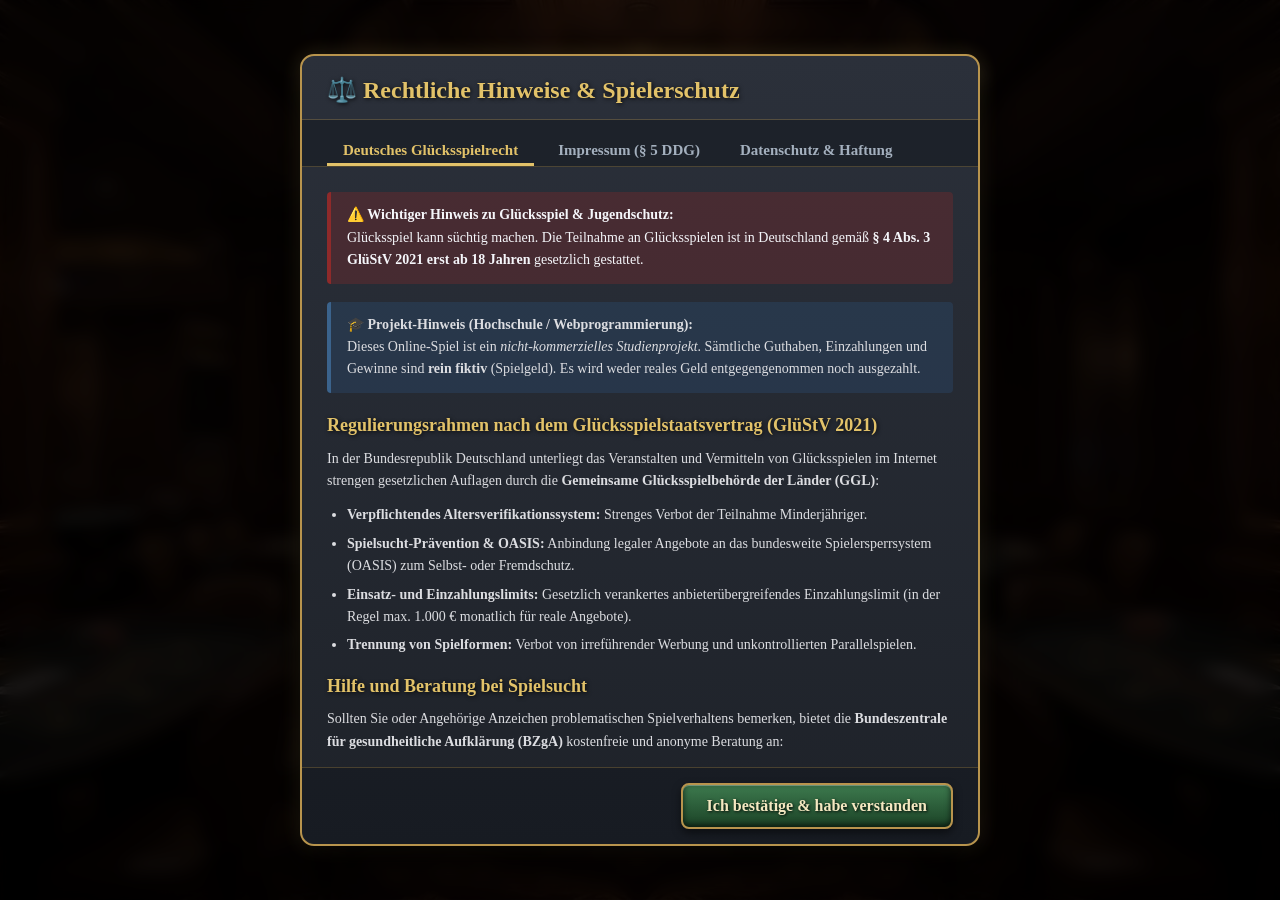
<file: index.html>
<!DOCTYPE html>
<html lang="de">
<head>
    <meta charset="UTF-8">
    <meta name="viewport" content="width=device-width, initial-scale=1.0">
    <title>Login - Blackjack Web-App</title>
    <link rel="stylesheet" href="css/style.css">
</head>
<body class="login-page">

    <div class="container login-container">
        <!-- ZENTRALES LOGO (MITTIG) -->
        <img src="Blackjack_Logo.jpg" alt="Blackjack 21 Logo" class="logo-center">
        <h1>Blackjack Casino</h1>
        <p class="subtitle">Bitte logge dich in dein Konto ein</p>

        <form id="login-form">
            <div class="form-group">
                <label for="username">Benutzername</label>
                <input type="text" id="username" placeholder="Dein Spielername" required>
            </div>

            <div class="form-group">
                <label for="password">Passwort</label>
                <input type="password" id="password" placeholder="Passwort (rein fiktiv)" required>
            </div>

            <button type="submit" class="btn btn-primary btn-full">Einloggen</button>
        </form>

        <!-- Link, um das Popup jederzeit manuell aufzurufen -->
        <div class="legal-footer-link">
            <a href="javascript:void(0)" onclick="openLegalModal('regeln')">⚖️ Gesetzliche Hinweise & Impressum</a>
        </div>
    </div>

    <!-- ================================================================= -->
    <!-- RECHTLICHES MODAL / POPUP                                         -->
    <!-- ================================================================= -->
    <div id="legal-modal" class="modal-overlay hidden">
        <div class="modal-container" role="dialog" aria-modal="true" aria-labelledby="legal-modal-title">
            
            <div class="modal-header">
                <h2 id="legal-modal-title">⚖️ Rechtliche Hinweise & Spielerschutz</h2>
            </div>

            <!-- Tab-Leiste -->
            <div class="modal-tabs">
                <button type="button" class="modal-tab-btn active" onclick="switchModalTab('regeln')">Deutsches Glücksspielrecht</button>
                <button type="button" class="modal-tab-btn" onclick="switchModalTab('impressum')">Impressum (§ 5 DDG)</button>
                <button type="button" class="modal-tab-btn" onclick="switchModalTab('datenschutz')">Datenschutz & Haftung</button>
            </div>

            <!-- Modal-Inhalte -->
            <div class="modal-body">
                
                <!-- TAB 1: Glücksspielregeln -->
                <div id="tab-regeln" class="tab-content">
                    <div class="modal-alert-box">
                        <strong>⚠️ Wichtiger Hinweis zu Glücksspiel & Jugendschutz:</strong><br>
                        Glücksspiel kann süchtig machen. Die Teilnahme an Glücksspielen ist in Deutschland gemäß <strong>§ 4 Abs. 3 GlüStV 2021 erst ab 18 Jahren</strong> gesetzlich gestattet.
                    </div>

                    <div class="modal-info-box">
                        <strong>🎓 Projekt-Hinweis (Hochschule / Webprogrammierung):</strong><br>
                        Dieses Online-Spiel ist ein <em>nicht-kommerzielles Studienprojekt</em>. Sämtliche Guthaben, Einzahlungen und Gewinne sind <strong>rein fiktiv</strong> (Spielgeld). Es wird weder reales Geld entgegengenommen noch ausgezahlt.
                    </div>

                    <h3>Regulierungsrahmen nach dem Glücksspielstaatsvertrag (GlüStV 2021)</h3>
                    <p>
                        In der Bundesrepublik Deutschland unterliegt das Veranstalten und Vermitteln von Glücksspielen im Internet strengen gesetzlichen Auflagen durch die <strong>Gemeinsame Glücksspielbehörde der Länder (GGL)</strong>:
                    </p>
                    <ul>
                        <li><strong>Verpflichtendes Altersverifikationssystem:</strong> Strenges Verbot der Teilnahme Minderjähriger.</li>
                        <li><strong>Spielsucht-Prävention & OASIS:</strong> Anbindung legaler Angebote an das bundesweite Spielersperrsystem (OASIS) zum Selbst- oder Fremdschutz.</li>
                        <li><strong>Einsatz- und Einzahlungslimits:</strong> Gesetzlich verankertes anbieterübergreifendes Einzahlungslimit (in der Regel max. 1.000 € monatlich für reale Angebote).</li>
                        <li><strong>Trennung von Spielformen:</strong> Verbot von irreführender Werbung und unkontrollierten Parallelspielen.</li>
                    </ul>

                    <h3>Hilfe und Beratung bei Spielsucht</h3>
                    <p>
                        Sollten Sie oder Angehörige Anzeichen problematischen Spielverhaltens bemerken, bietet die <strong>Bundeszentrale für gesundheitliche Aufklärung (BZgA)</strong> kostenfreie und anonyme Beratung an:
                    </p>
                    <ul>
                        <li>📞 <strong>Kostenfreie Hotline:</strong> 0800 1 37 27 00</li>
                        <li>🌐 <strong>Webseite / Selbsttest:</strong> <a href="https://www.check-dein-spiel.de" target="_blank" style="color:var(--gold-text);">www.check-dein-spiel.de</a></li>
                    </ul>
                </div>

                <!-- TAB 2: Impressum -->
                <div id="tab-impressum" class="tab-content hidden">
                    <h3>Angaben gemäß § 5 DDG (Digitale-Dienste-Gesetz)</h3>
                    <p>
                        Dieses Projekt wurde im Rahmen der Lehrveranstaltung <strong>Webprogrammierung</strong> erstellt.
                    </p>
                    
                    <h3>Projektverantwortliche / Studierende:</h3>
                    <p>
                        <!-- HIER ANPASSEN -->
                        Max Mustermann / Erika Musterfrau<br>
                        Musterstraße 123<br>
                        68159 Mannheim<br>
                        Deutschland
                    </p>

                    <h3>Kontakt:</h3>
                    <p>
                        <!-- HIER ANPASSEN -->
                        E-Mail: student@hochschule-beispiel.de<br>
                        Telefon: +49 (0) 123 456789
                    </p>

                    <h3>Zugehörige Institution / Hochschule:</h3>
                    <p>
                        <!-- HIER ANPASSEN -->
                        Hochschule / Universität Musterstadt<br>
                        Fakultät für Informatik / Studiengang Web Development<br>
                        Betreuende Lehrkraft: Prof. Dr. Max Lehrprobe
                    </p>
                </div>

                <!-- TAB 3: Datenschutz & Haftung -->
                <div id="tab-datenschutz" class="tab-content hidden">
                    <h3>Datenschutzerklärung</h3>
                    <p>
                        Diese Webanwendung verarbeitet keine personenbezogenen Daten auf externen Webservern.
                    </p>
                    <ul>
                        <li><strong>Lokale Speicherung (Local Storage):</strong> Spielernamen und virtuelle Spielstände werden ausschließlich lokal in Ihrem Webbrowser (über die <code>localStorage</code>-API) abgelegt und nicht an Dritte übertragen.</li>
                        <li><strong>Cookies:</strong> Es werden keine Tracking- oder Marketing-Cookies eingesetzt.</li>
                    </ul>

                    <h3>Haftungsausschluss (Disclaimer)</h3>
                    <p>
                        Die Inhalte dieser Web-App wurden für Lehrzwecke erstellt. Wir übernehmen keine Gewähr für die Richtigkeit, Vollständigkeit und Aktualität der bereitgestellten Inhalte oder für technische Fehler.
                    </p>
                </div>

            </div>

            <!-- Footer / Bestätigungsbutton -->
            <div class="modal-footer">
                <button type="button" class="btn btn-secondary" onclick="closeLegalModal()">Ich bestätige & habe verstanden</button>
            </div>

        </div>
    </div>

    <!-- Das globale Skript für die Nutzerverwaltung -->
    <script src="js/app.js"></script>
    
    <!-- Seitenspezifische Logik (Login + Popup-Steuerung) -->
    <script>
        // Sicherheits-Check: Wenn der Nutzer bereits im localStorage existiert,
        // wird er sofort zum Dashboard weitergeleitet.
        if (user && user.username) {
            window.location.href = 'dashboard.html';
        }

        // =================================================================
        // LOGIK FÜR DAS POPUP-MODAL
        // =================================================================
        function openLegalModal(tabName = 'regeln') {
            document.getElementById('legal-modal').classList.remove('hidden');
            switchModalTab(tabName);
        }

        function closeLegalModal() {
            document.getElementById('legal-modal').classList.add('hidden');
            // Merken, dass das Popup in dieser Sitzung bereits gesehen wurde
            sessionStorage.setItem('bj_legal_confirmed', 'true');
        }

        function switchModalTab(tabName) {
            // Alle Tab-Inhalte verstecken
            document.querySelectorAll('.tab-content').forEach(el => el.classList.add('hidden'));
            document.querySelectorAll('.modal-tab-btn').forEach(btn => btn.classList.remove('active'));

            // Gewählten Tab anzeigen
            const activeTab = document.getElementById(`tab-${tabName}`);
            if (activeTab) activeTab.classList.remove('hidden');

            // Passenden Button markieren
            const buttons = document.querySelectorAll('.modal-tab-btn');
            if (tabName === 'regeln' && buttons[0]) buttons[0].classList.add('active');
            if (tabName === 'impressum' && buttons[1]) buttons[1].classList.add('active');
            if (tabName === 'datenschutz' && buttons[2]) buttons[2].classList.add('active');
        }

        // Öffnet das Popup automatisch beim ersten Laden der Startseite
        document.addEventListener('DOMContentLoaded', function() {
            const alreadySeen = sessionStorage.getItem('bj_legal_confirmed');
            if (!alreadySeen) {
                openLegalModal('regeln');
            }
        });

        // =================================================================
        // LOGIN-LOGIK
        // =================================================================
        document.getElementById('login-form').addEventListener('submit', function(event) {
            event.preventDefault();
            
            const usernameInput = document.getElementById('username').value.trim();

            if (usernameInput !== "") {
                user = { 
                    username: usernameInput, 
                    balance: 0 
                };
                
                saveUser();
                window.location.href = 'dashboard.html';
            }
        });
    </script>
</body>
</html>
</file>
<file: css/style.css>
/* ==========================================================================
   1. VARIABLEN & GRUNDLAGEN (RESET)
   ========================================================================== */
:root {
    --bg-dark: #1e272e;
    --panel-bg: #2f3640;
    --text-light: #f5f6fa;
    --primary-color: #3b638c;
    --secondary-color: #e1b12c;
    --danger-color: #8e2a2a;
    --casino-green: #0f6125;
    --casino-border: #3c2415;
    --gold-border: #b8944d;
    --gold-text: #e2c269;
    --card-white: #ffffff;
    --card-red: #e74c3c;
    --card-black: #2f3640;
}

* {
    box-sizing: border-box;
    margin: 0;
    padding: 0;
}

body, button, input, select, .player-hand, h1, h2, h3 {
    font-family: 'Georgia', 'Times New Roman', serif;
}

body {
    background: url('dein-casino-hintergrund.jpg') no-repeat center center fixed;
    background-size: cover;
    color: var(--text-light);
    display: flex;
    justify-content: center;
    align-items: center;
    min-height: 100vh;
}

.container {
    background-color: rgba(20, 20, 20, 0.65);
    backdrop-filter: blur(6px);
    padding: 40px;
    border-radius: 16px;
    box-shadow: 0 15px 35px rgba(0, 0, 0, 0.8);
    width: 100%;
}

.login-container, .deposit-container {
    max-width: 450px;
    text-align: center;
}

/* Breite für das Dashboard von 450px auf 900px verdoppelt */
.dashboard-container {
    max-width: 900px;
    text-align: left;
}

.game-container {
    max-width: 1100px;
    padding: 20px;
}

h1, h2, h3 { 
    margin-bottom: 15px; 
    color: var(--gold-text);
    text-shadow: 1px 1px 4px rgba(0, 0, 0, 0.8);
}

.subtitle { color: #d1ccc0; margin-bottom: 30px; }

/* ==========================================================================
   2. FORMULARE & BUTTONS
   ========================================================================== */
.form-group {
    margin-bottom: 20px;
    text-align: left;
}

.form-group label {
    display: block;
    margin-bottom: 8px;
    font-weight: 600;
    color: var(--gold-text);
}

input[type="text"], input[type="password"], input[type="number"] {
    width: 100%;
    padding: 12px 15px;
    border: 2px solid var(--gold-border);
    border-radius: 6px;
    background-color: rgba(20, 20, 20, 0.8);
    color: var(--text-light);
    font-size: 16px;
}

input:focus { 
    outline: none; 
    border-color: #ffd700; 
    box-shadow: 0 0 8px rgba(255, 215, 0, 0.4);
}

.btn {
    display: inline-block;
    padding: 12px 24px;
    font-size: 16px;
    font-weight: bold;
    color: #f4e8c1;
    border: 2px solid var(--gold-border);
    border-radius: 8px;
    cursor: pointer;
    text-align: center;
    text-decoration: none;
    box-shadow: 
        inset 0 1px 0 rgba(255, 255, 255, 0.3),
        inset 0 -2px 6px rgba(0, 0, 0, 0.7),
        0 4px 8px rgba(0, 0, 0, 0.5);
    text-shadow: 1px 1px 3px rgba(0, 0, 0, 0.9);
    transition: filter 0.2s ease, transform 0.1s ease, box-shadow 0.2s ease;
}

.btn:hover:not(:disabled) {
    filter: brightness(1.2);
    border-color: #ffd700;
    transform: translateY(-1px);
}

.btn:active:not(:disabled) {
    transform: translateY(1px);
    box-shadow: inset 0 2px 4px rgba(0,0,0,0.8);
}

.btn:disabled { opacity: 0.5; cursor: not-allowed; filter: grayscale(0.6); }

.btn-full { width: 100%; }
.btn-large { padding: 15px 30px; font-size: 18px; width: 100%; margin-bottom: 15px; }

.btn-primary { 
    background: linear-gradient(180deg, #3b638c 0%, #1e3650 100%); 
}
.btn-secondary { 
    background: linear-gradient(180deg, #3d7a4e 0%, #1b4226 100%); 
}
.btn-danger { 
    background: linear-gradient(180deg, #8e2a2a 0%, #4a1212 100%); 
}
.btn-lobby {
    background: linear-gradient(180deg, #4a3b2c 0%, #241a12 100%);
    border: 2px solid var(--gold-border);
    color: var(--gold-text);
}

/* ==========================================================================
   3. DASHBOARD & KONTO
   ========================================================================== */
.balance-widget {
    background: linear-gradient(180deg, #4a3b2c 0%, #241a12 100%);
    border: 2px solid var(--gold-border);
    color: var(--gold-text);
    padding: 15px;
    border-radius: 8px;
    font-size: 18px;
    box-shadow: inset 0 0 8px rgba(0, 0, 0, 0.8), 0 4px 10px rgba(0, 0, 0, 0.5);
    text-shadow: 1px 1px 3px rgba(0, 0, 0, 0.9);
}

.balance-amount { 
    color: #ffd700; 
    font-size: 24px; 
    display: block; 
    margin-top: 5px; 
}

/* 2-Spalten-Layout für das verdoppelte Dashboard */
.dashboard-layout {
    display: flex;
    align-items: center;
    justify-content: space-between;
    gap: 40px;
}

/* Linke Spalte: Großes Logo & Logout */
.dashboard-col-left {
    flex: 1;
    display: flex;
    flex-direction: column;
    align-items: center;
    gap: 20px;
}

.dashboard-logo-large {
    width: 100%;
    max-width: 340px;
    height: auto;
    border-radius: 14px;
    border: 2px solid var(--gold-border);
    box-shadow: 0 8px 25px rgba(0, 0, 0, 0.7);
    transition: transform 0.3s ease, filter 0.3s ease;
}

.dashboard-logo-large:hover {
    transform: scale(1.02);
    filter: brightness(1.08);
}

/* Rechte Spalte: Begrüßung, Guthaben & Aktionen */
.dashboard-col-right {
    flex: 1.2;
    display: flex;
    flex-direction: column;
    gap: 20px;
}

.dashboard-col-right .balance-widget {
    margin-top: 10px;
    text-align: center;
}

.dashboard-col-right h1 {
    margin-bottom: 5px;
    text-align: center;
}

.dashboard-col-right .menu-actions .btn-large:last-child {
    margin-bottom: 0;
}

/* Responsive Anpassung bei schmalen Bildschirmen */
@media (max-width: 768px) {
    .dashboard-layout {
        flex-direction: column;
    }
    .dashboard-col-left, .dashboard-col-right {
        width: 100%;
        text-align: center;
    }
}

/* ==========================================================================
   4. SPIELTISCH & SEITENLEISTEN (VERGRÖSSERTE ANZEIGEN)
   ========================================================================== */
#game-table {
    position: relative;
    background: radial-gradient(circle, #0c4d26 0%, #052612 85%, #021208 100%);
    border: 16px solid var(--casino-border); 
    border-radius: 35px;
    box-shadow: 
        inset 0 0 0 14px #67141f,
        inset 0 0 0 16px #c4a159,
        inset 0 0 50px rgba(0, 0, 0, 0.8),
        0 20px 40px rgba(0, 0, 0, 0.7);
    min-height: 640px;
    padding: 25px;
    overflow: hidden; 
}

#bet-overlay {
    position: absolute;
    top: 0; left: 0; width: 100%; height: 100%;
    background-color: rgba(15, 15, 15, 0.92);
    display: flex; flex-direction: column; justify-content: center; align-items: center;
    z-index: 100;
}

.hidden { display: none !important; }

/* Linker Seitenbereich (Status vergrößert, einzelner Nächste-Runde-Button) */
#left-sidebar {
    position: absolute;
    left: 25px;
    top: 25px;
    bottom: 25px;
    width: 200px;
    display: flex;
    flex-direction: column;
    justify-content: space-between;
    z-index: 20;
    pointer-events: none;
}

#left-sidebar button {
    pointer-events: auto;
}

#side-status-box {
    background: rgba(10, 20, 15, 0.9);
    border: 2px solid var(--gold-border);
    border-radius: 10px;
    padding: 14px;
    color: #fff;
    box-shadow: 0 6px 15px rgba(0, 0, 0, 0.6);
}

.side-title {
    font-size: 16px;
    color: var(--gold-text);
    border-bottom: 1px solid rgba(184, 148, 77, 0.5);
    padding-bottom: 6px;
    margin-bottom: 8px;
    text-transform: uppercase;
    letter-spacing: 0.5px;
}

#side-result-msg {
    font-size: 16px;
    line-height: 1.5;
    font-weight: 500;
}

#side-end-controls {
    width: 100%;
}

/* Rechter Seitenbereich (Vergrößerter Pot & Flex-Stapel für 3D-Chips) */
#right-sidebar {
    position: absolute;
    right: 25px;
    top: 25px;
    width: 230px;
    z-index: 20;
}

#pots-container {
    display: flex;
    flex-direction: column;
    gap: 20px;
}

.pot-box {
    background: rgba(0, 0, 0, 0.5);
    border: 2px dashed rgba(226, 194, 105, 0.6);
    border-radius: 12px;
    padding: 12px;
    text-align: center;
}

.pot-title {
    font-size: 18px;
    font-weight: bold;
    color: var(--gold-text);
    margin-bottom: 12px;
    text-shadow: 1px 1px 3px #000;
}

/* Flex-Container richtet Chip-Stapel nebeneinander aus */
.pot-stacks-flex {
    display: flex;
    flex-wrap: wrap;
    gap: 10px;
    justify-content: center;
    align-items: flex-end;
    min-height: 60px;
    padding-top: 10px;
}

.pot-chip-stack {
    display: flex;
    flex-direction: column-reverse;
    align-items: center;
    margin-bottom: 25px;
}

/* 3D Chip Styling */
.stack-chip {
    width: 54px;
    height: 54px;
    border-radius: 50%;
    border: 3px dashed rgba(255, 255, 255, 0.85);
    font-size: 12px;
    font-weight: bold;
    color: #ffffff;
    display: flex;
    align-items: center;
    justify-content: center;
    margin-bottom: -40px;
    box-shadow: 
        0 5px 8px rgba(0, 0, 0, 0.7),
        inset 0 0 0 3px rgba(0, 0, 0, 0.35);
    text-shadow: 1px 1px 2px rgba(0, 0, 0, 0.9);
    transform: rotateX(40deg);
}

/* Farbcodes für alle Chip-Werte */
.chip-val-1    { background: radial-gradient(circle, #dcdde1 0%, #718093 100%); color: #2f3640; text-shadow: none; }
.chip-val-2    { background: radial-gradient(circle, #7f8fa6 0%, #353b48 100%); }
.chip-val-5    { background: radial-gradient(circle, #e74c3c 0%, #c0392b 100%); }
.chip-val-10   { background: radial-gradient(circle, #2980b9 0%, #1f618d 100%); }
.chip-val-20   { background: radial-gradient(circle, #27ae60 0%, #1e8449 100%); }
.chip-val-50   { background: radial-gradient(circle, #e67e22 0%, #d35400 100%); }
.chip-val-100  { background: radial-gradient(circle, #8e44ad 0%, #6c3483 100%); }
.chip-val-200  { background: radial-gradient(circle, #16a085 0%, #117a65 100%); }
.chip-val-500  { background: radial-gradient(circle, #d35400 0%, #a04000 100%); }
.chip-val-1000 { background: radial-gradient(circle, #f1c40f 0%, #b7950b 100%); color: #000; text-shadow: none; }

/* ==========================================================================
   5. KARTEN & PERSPEKTIVE
   ========================================================================== */
.card-container, .hand-cards {
    perspective: 800px;
    display: flex;
    flex-direction: row;
    justify-content: center;
    flex-wrap: wrap;
    gap: 10px;
    width: 280px;
    margin: 10px auto;
    min-height: 110px;
}

.card {
    width: 70px;
    height: 102px;
    background-color: var(--card-white);
    border-radius: 6px;
    display: flex;
    justify-content: center;
    align-items: center;
    font-size: 20px;
    font-weight: bold;
    box-shadow: 3px 6px 15px rgba(0, 0, 0, 0.5);
    flex-shrink: 0;
    
    opacity: 0;
    transform: translate(100px, -50px) rotateX(25deg); 
    transition: transform 0.4s ease-out, opacity 0.4s ease-out;
}

.card.dealt {
    opacity: 1;
    transform: rotateX(20deg) rotateY(-4deg) translate(0, 0);
}

.card.red { color: var(--card-red); }
.card.black { color: var(--card-black); }

.hidden-card {
    background: repeating-linear-gradient(45deg, #2980b9, #2980b9 10px, #3498db 10px, #3498db 20px);
    border: 2px solid #fff;
    color: transparent !important;
}

/* ==========================================================================
   6. SPIELER-HÄNDE (SPLIT-BEREICH)
   ========================================================================== */
#player-hands-container {
    display: flex;
    justify-content: center;
    gap: 15px;
    margin-top: 10px;
}

.player-hand {
    background: rgba(0, 0, 0, 0.35);
    border: 2px solid var(--gold-border);
    border-radius: 12px;
    padding: 10px;
    box-shadow: inset 0 0 12px rgba(0, 0, 0, 0.8), 0 4px 8px rgba(0, 0, 0, 0.4);
    color: var(--gold-text);
    text-shadow: 1px 1px 3px rgba(0, 0, 0, 0.9);
    transition: border-color 0.3s ease, background-color 0.3s ease;
    
    display: flex;
    flex-direction: column;
    align-items: center;
    min-width: 220px;
}

.player-hand.active-hand {
    border-color: #ffd700;
    background-color: rgba(241, 196, 15, 0.15);
    box-shadow: inset 0 0 15px rgba(255, 215, 0, 0.2), 0 0 12px rgba(255, 215, 0, 0.3);
}

.hand-cards {
    display: flex;
    flex-direction: row;
    justify-content: center;
    flex-wrap: wrap;
    gap: 8px;
    min-height: 110px;
    margin-top: 5px;
}

/* ==========================================================================
   7. JETON-BUTTONS (SCHNELL-EINSATZ IM OVERLAY)
   ========================================================================== */
.quick-bets {
    display: flex;
    gap: 15px;
    margin: 20px 0;
    justify-content: center;
}

.btn-chip {
    width: 60px;
    height: 60px;
    border-radius: 50%;
    border: 3px dashed rgba(255, 255, 255, 0.8);
    font-family: 'Georgia', serif;
    font-weight: bold;
    font-size: 13px;
    color: #ffffff;
    cursor: pointer;
    display: flex;
    align-items: center;
    justify-content: center;
    text-shadow: 1px 1px 3px rgba(0, 0, 0, 0.9);
    transition: transform 0.2s ease, filter 0.2s ease;
}

.btn-chip:hover {
    transform: translateY(-4px) scale(1.08);
    filter: brightness(1.2);
}

.btn-chip:active {
    transform: translateY(1px) scale(0.95);
}

.chip-5  { background: radial-gradient(circle, #e74c3c 0%, #a93226 100%); box-shadow: inset 0 0 0 4px #78281f, 0 6px 12px rgba(0, 0, 0, 0.6); }
.chip-10 { background: radial-gradient(circle, #2980b9 0%, #1a5276 100%); box-shadow: inset 0 0 0 4px #114b5f, 0 6px 12px rgba(0, 0, 0, 0.6); }
.chip-20 { background: radial-gradient(circle, #27ae60 0%, #196f3d 100%); box-shadow: inset 0 0 0 4px #114e2e, 0 6px 12px rgba(0, 0, 0, 0.6); }
.chip-50 { background: radial-gradient(circle, #f39c12 0%, #b9770e 100%); box-shadow: inset 0 0 0 4px #7e5109, 0 6px 12px rgba(0, 0, 0, 0.6); }

.chip-clear {
    width: 60px;
    height: 60px;
    border-radius: 50%;
    border: 3px dashed rgba(255, 255, 255, 0.8);
    font-family: 'Georgia', serif;
    font-weight: bold;
    font-size: 13px;
    color: #ffffff;
    cursor: pointer;
    display: flex;
    align-items: center;
    justify-content: center;
    text-shadow: 1px 1px 3px rgba(0, 0, 0, 0.9);
    transition: transform 0.2s ease, filter 0.2s ease;
    background: radial-gradient(circle, #8e2a2a 0%, #4a1212 100%);
    box-shadow: inset 0 0 0 4px #2c0b0b, 0 6px 12px rgba(0, 0, 0, 0.6);
}

.chip-clear:hover {
    transform: translateY(-4px) scale(1.08);
    filter: brightness(1.2);
}

.chip-clear:active {
    transform: translateY(1px) scale(0.95);
}

/* ==========================================================================
   8. RECHTLICHE HINWEISE & MODAL-POPUP (GLÜCKSSPIELREGELN & IMPRESSUM)
   ========================================================================== */
.modal-overlay {
    position: fixed;
    top: 0;
    left: 0;
    width: 100vw;
    height: 100vh;
    background-color: rgba(0, 0, 0, 0.85);
    backdrop-filter: blur(8px);
    display: flex;
    justify-content: center;
    align-items: center;
    z-index: 1000;
    padding: 20px;
    opacity: 1;
    transition: opacity 0.3s ease;
}

.modal-container {
    background: linear-gradient(180deg, #2b303a 0%, #1e2229 100%);
    border: 2px solid var(--gold-border);
    border-radius: 14px;
    max-width: 680px;
    width: 100%;
    max-height: 88vh;
    display: flex;
    flex-direction: column;
    box-shadow: 0 20px 50px rgba(0, 0, 0, 0.9), 0 0 20px rgba(226, 194, 105, 0.2);
    animation: modalSlideDown 0.35s ease-out;
}

@keyframes modalSlideDown {
    from {
        transform: translateY(-30px) scale(0.96);
        opacity: 0;
    }
    to {
        transform: translateY(0) scale(1);
        opacity: 1;
    }
}

.modal-header {
    padding: 20px 25px 15px 25px;
    border-bottom: 1px solid rgba(184, 148, 77, 0.3);
    text-align: left;
}

.modal-header h2 {
    margin: 0;
    font-size: 24px;
    color: var(--gold-text);
}

/* Tabs-Navigation */
.modal-tabs {
    display: flex;
    gap: 8px;
    padding: 12px 25px 0 25px;
    background-color: rgba(10, 15, 20, 0.4);
    border-bottom: 1px solid rgba(184, 148, 77, 0.3);
    overflow-x: auto;
}

.modal-tab-btn {
    background: none;
    border: none;
    color: #a4b0be;
    padding: 10px 16px;
    font-size: 15px;
    cursor: pointer;
    border-bottom: 3px solid transparent;
    transition: all 0.2s ease;
    font-weight: 600;
}

.modal-tab-btn:hover {
    color: #f5f6fa;
}

.modal-tab-btn.active {
    color: var(--gold-text);
    border-bottom: 3px solid var(--gold-text);
}

/* Modal Content & Scroller */
.modal-body {
    padding: 25px;
    overflow-y: auto;
    font-size: 14px;
    line-height: 1.6;
    color: #dcdde1;
    text-align: left;
}

.modal-body h3 {
    font-size: 18px;
    margin: 15px 0 8px 0;
    color: var(--gold-text);
}

.modal-body h3:first-child {
    margin-top: 0;
}

.modal-body p {
    margin-bottom: 12px;
}

.modal-body ul {
    margin-left: 20px;
    margin-bottom: 15px;
}

.modal-body li {
    margin-bottom: 6px;
}

.modal-alert-box {
    background-color: rgba(142, 42, 42, 0.3);
    border-left: 4px solid var(--danger-color);
    padding: 12px 16px;
    border-radius: 4px;
    margin-bottom: 18px;
    color: #f5f6fa;
}

.modal-info-box {
    background-color: rgba(43, 84, 126, 0.3);
    border-left: 4px solid var(--primary-color);
    padding: 12px 16px;
    border-radius: 4px;
    margin-bottom: 18px;
}

/* Footer / Bestätigung */
.modal-footer {
    padding: 15px 25px;
    border-top: 1px solid rgba(184, 148, 77, 0.3);
    display: flex;
    justify-content: flex-end;
    gap: 12px;
    background-color: rgba(10, 15, 20, 0.3);
    border-radius: 0 0 14px 14px;
}

/* Fußzeilen-Link auf der Startseite */
.legal-footer-link {
    margin-top: 20px;
    font-size: 13px;
}

.legal-footer-link a {
    color: var(--gold-text);
    text-decoration: underline;
    cursor: pointer;
    opacity: 0.85;
}

.legal-footer-link a:hover {
    opacity: 1;
}

/* ==========================================================================
   9. LOGO-STYLING (HEADER & UNTERSEITEN)
   ========================================================================== */
/* Kompaktes Logo oben links auf den Unterseiten */
.logo-corner {
    height: 52px;
    width: auto;
    border-radius: 8px;
    border: 1px solid rgba(184, 148, 77, 0.4);
    box-shadow: 0 4px 12px rgba(0, 0, 0, 0.6);
    vertical-align: middle;
    transition: transform 0.2s ease, filter 0.2s ease;
}

.logo-corner:hover {
    transform: scale(1.05);
    filter: brightness(1.15);
}

/* Hilfs-Container für die Ausrichtung oben links */
.top-bar-left {
    display: flex;
    justify-content: flex-start;
    align-items: center;
    margin-bottom: 20px;
}

/* ==========================================================================
   10. STARTSEITE: LOGO VERGRÖSSERN & TEXTE SKALIEREN
   ========================================================================== */
/* 1. Großes, zentriertes Logo auf der Startseite */
.logo-center {
    display: block;
    margin: 0 auto 15px auto;
    max-width: 300px;
    width: 90%;
    height: auto;
    border-radius: 16px;
    border: 1px solid rgba(184, 148, 77, 0.5);
    box-shadow: 0 10px 25px rgba(0, 0, 0, 0.8);
    transition: transform 0.3s ease;
}

.logo-center:hover {
    transform: scale(1.02);
}

/* 2. Überschrift auf der Startseite dezent verkleinern */
.login-container h1 {
    font-size: 24px;
    margin-bottom: 6px;
    letter-spacing: 0.5px;
}

/* 3. Untertitel kompakter gestalten */
.login-container .subtitle {
    font-size: 14px;
    margin-bottom: 20px;
    color: #c8d6e5;
}

/* 4. Formular-Texte (Labels & Inputs) harmonisch anpassen */
.login-container .form-group label {
    font-size: 13px;
    margin-bottom: 5px;
}

.login-container input[type="text"], .login-container input[type="password"] {
    padding: 10px 14px;
    font-size: 14px;
}

.login-container .btn {
    padding: 10px 20px;
    font-size: 15px;
}
</file>
